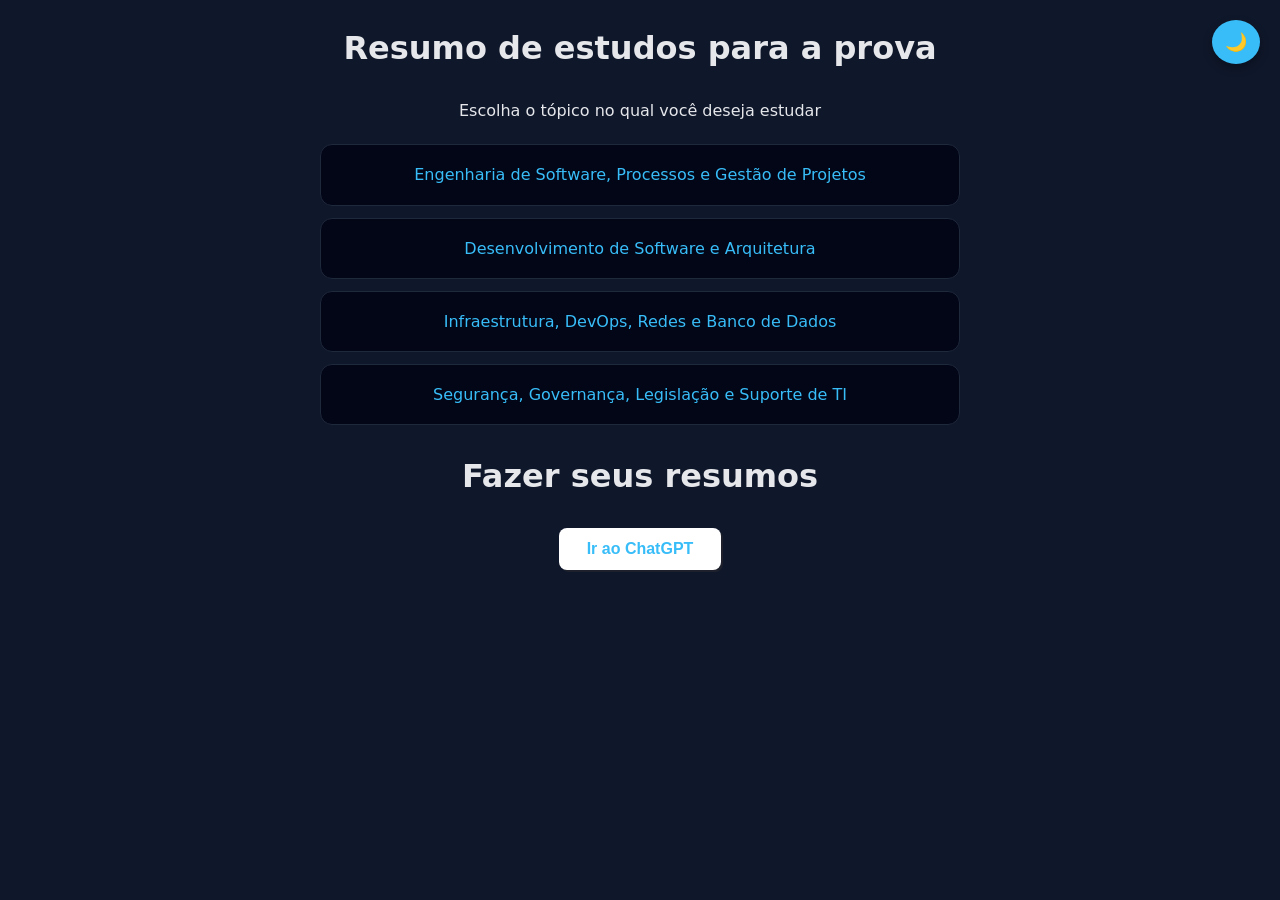
<file: index.html>
<!DOCTYPE html>
<html lang="pt-br">
  <head>
    <meta charset="UTF-8" />
    <meta name="viewport" content="width=device-width, initial-scale=1.0" />
    <title>Tiago Estudos</title>
    <link rel="stylesheet" href="style.css" />
  </head>
  <body>
    <button class="toggle-theme" aria-label="Alternar tema">🌙</button>

    <header>
      <h1>Resumo de estudos para a prova</h1>
      <p id="prg-principal">Escolha o tópico no qual você deseja estudar</p>
      <nav>
        <ul id="list-nav">
          <li>
            <a href="screens/software.html"
              >Engenharia de Software, Processos e Gestão de Projetos</a
            >
          </li>
          <li>
            <a href="screens/desenvolvimento.html"
              >Desenvolvimento de Software e Arquitetura</a
            >
          </li>
          <li>
            <a href="screens/infraestrutura.html"
              >Infraestrutura, DevOps, Redes e Banco de Dados</a
            >
          </li>
          <li>
            <a href="screens/seguranca.html"
              >Segurança, Governança, Legislação e Suporte de TI</a
            >
          </li>
        </ul>
      </nav>
    </header>

    <main>
      <h1>Fazer seus resumos</h1>
      <button id="fazer-resumo">
        <a href="https://chatgpt.com/" target="_blank">Ir ao ChatGPT</a>
      </button>
    </main>

    <script src="script.js"></script>
  </body>
</html>
</file>
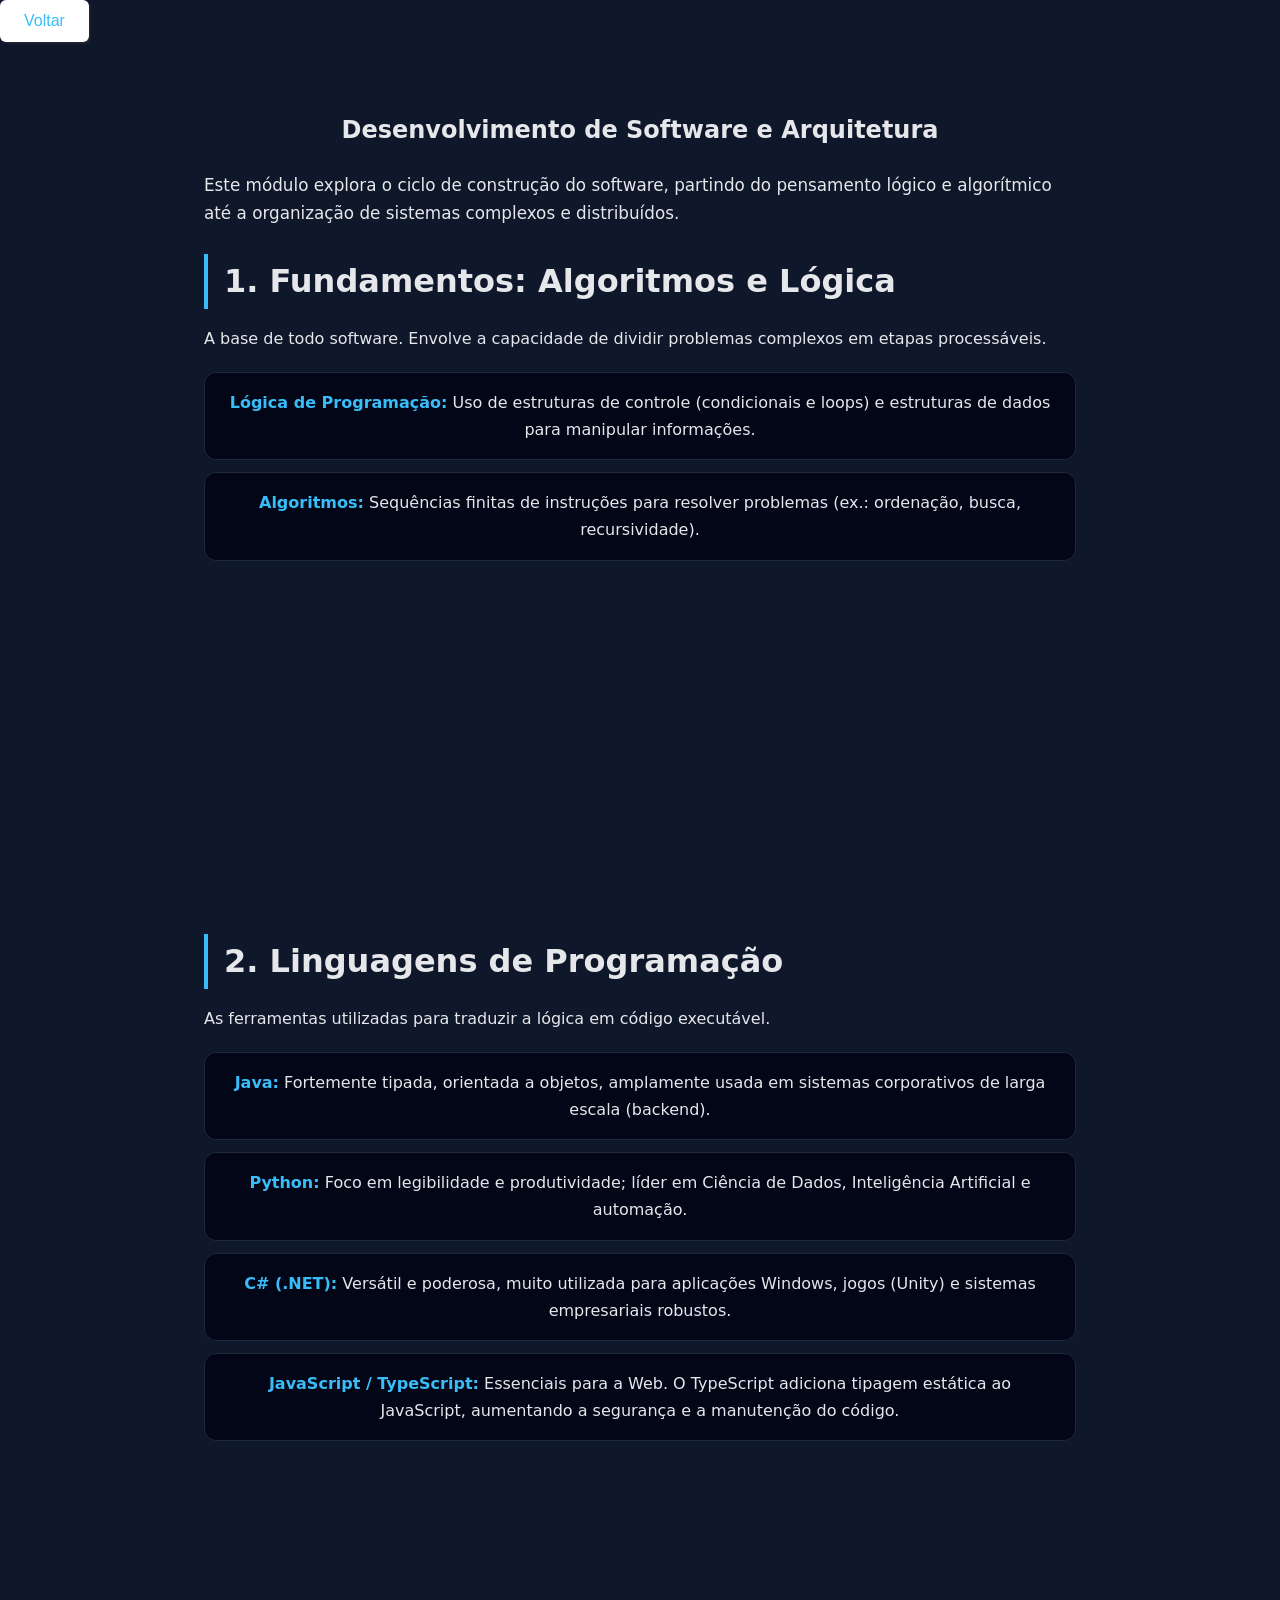
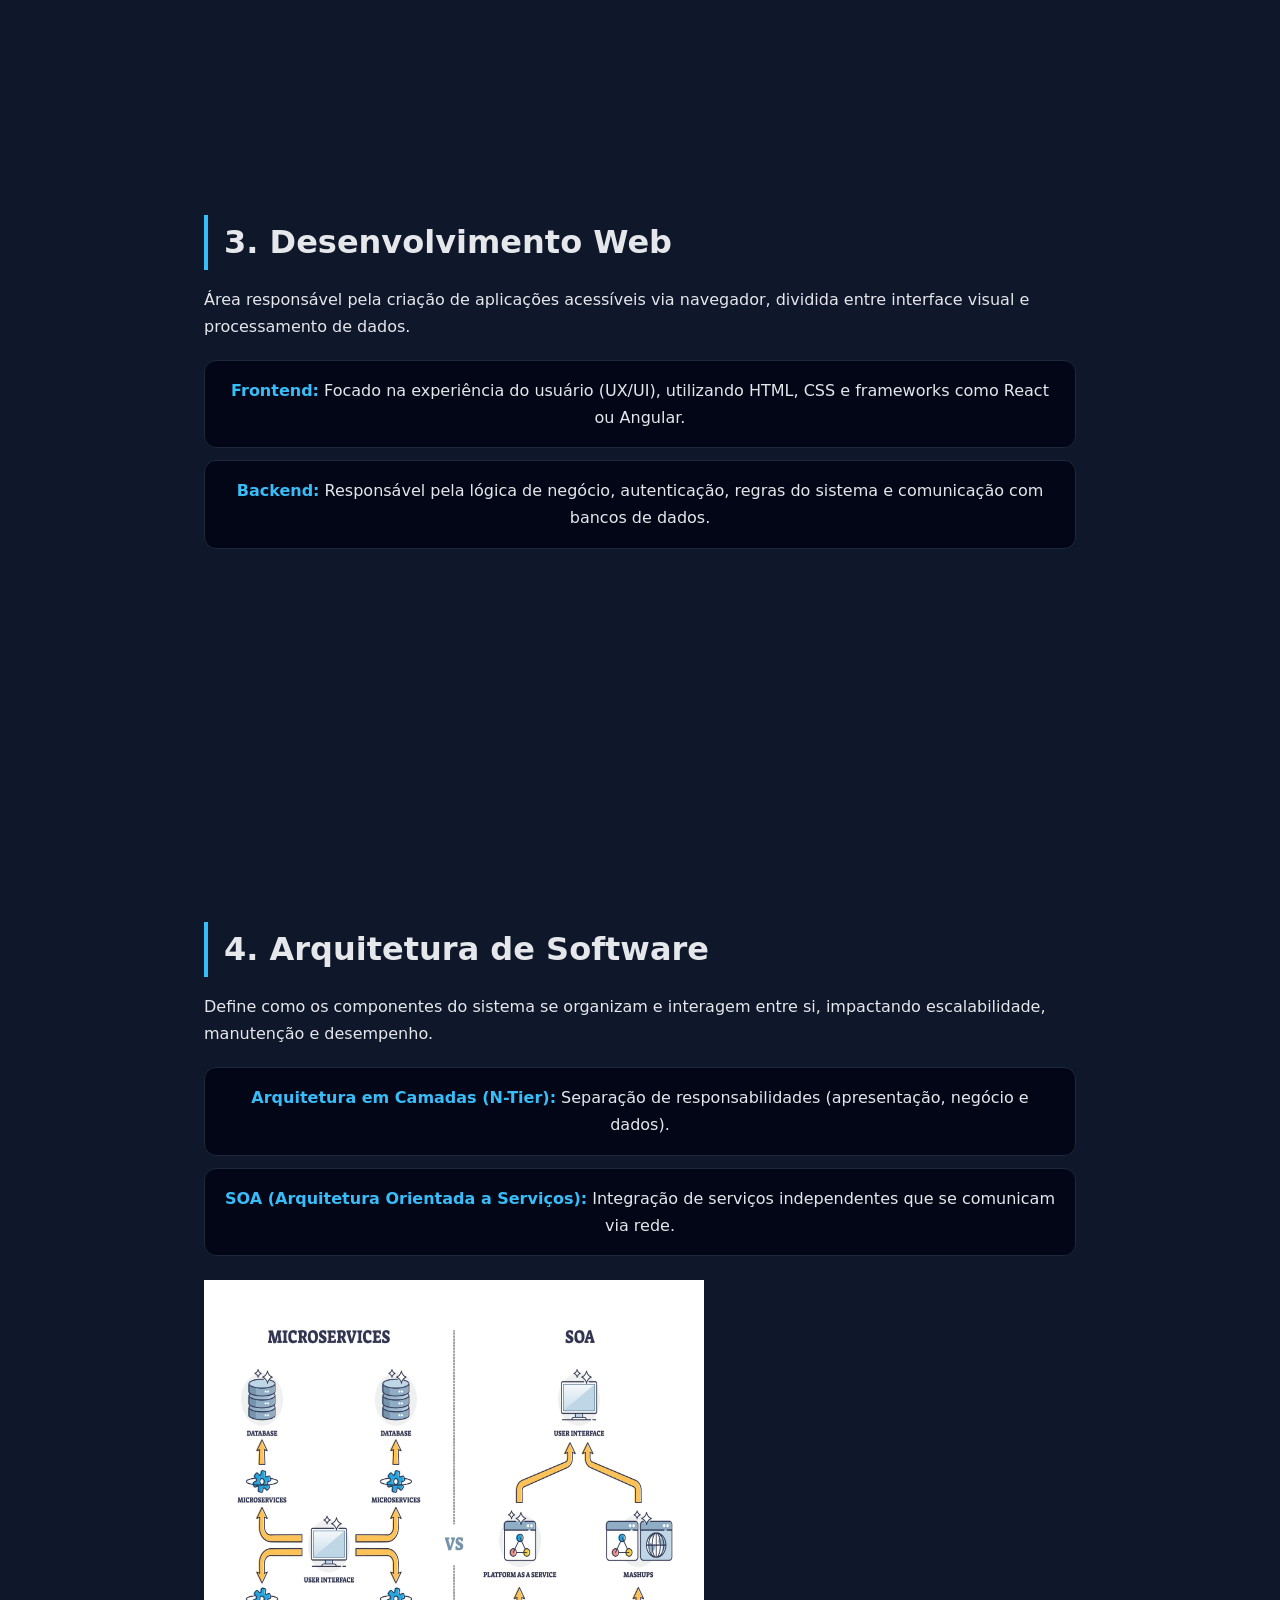
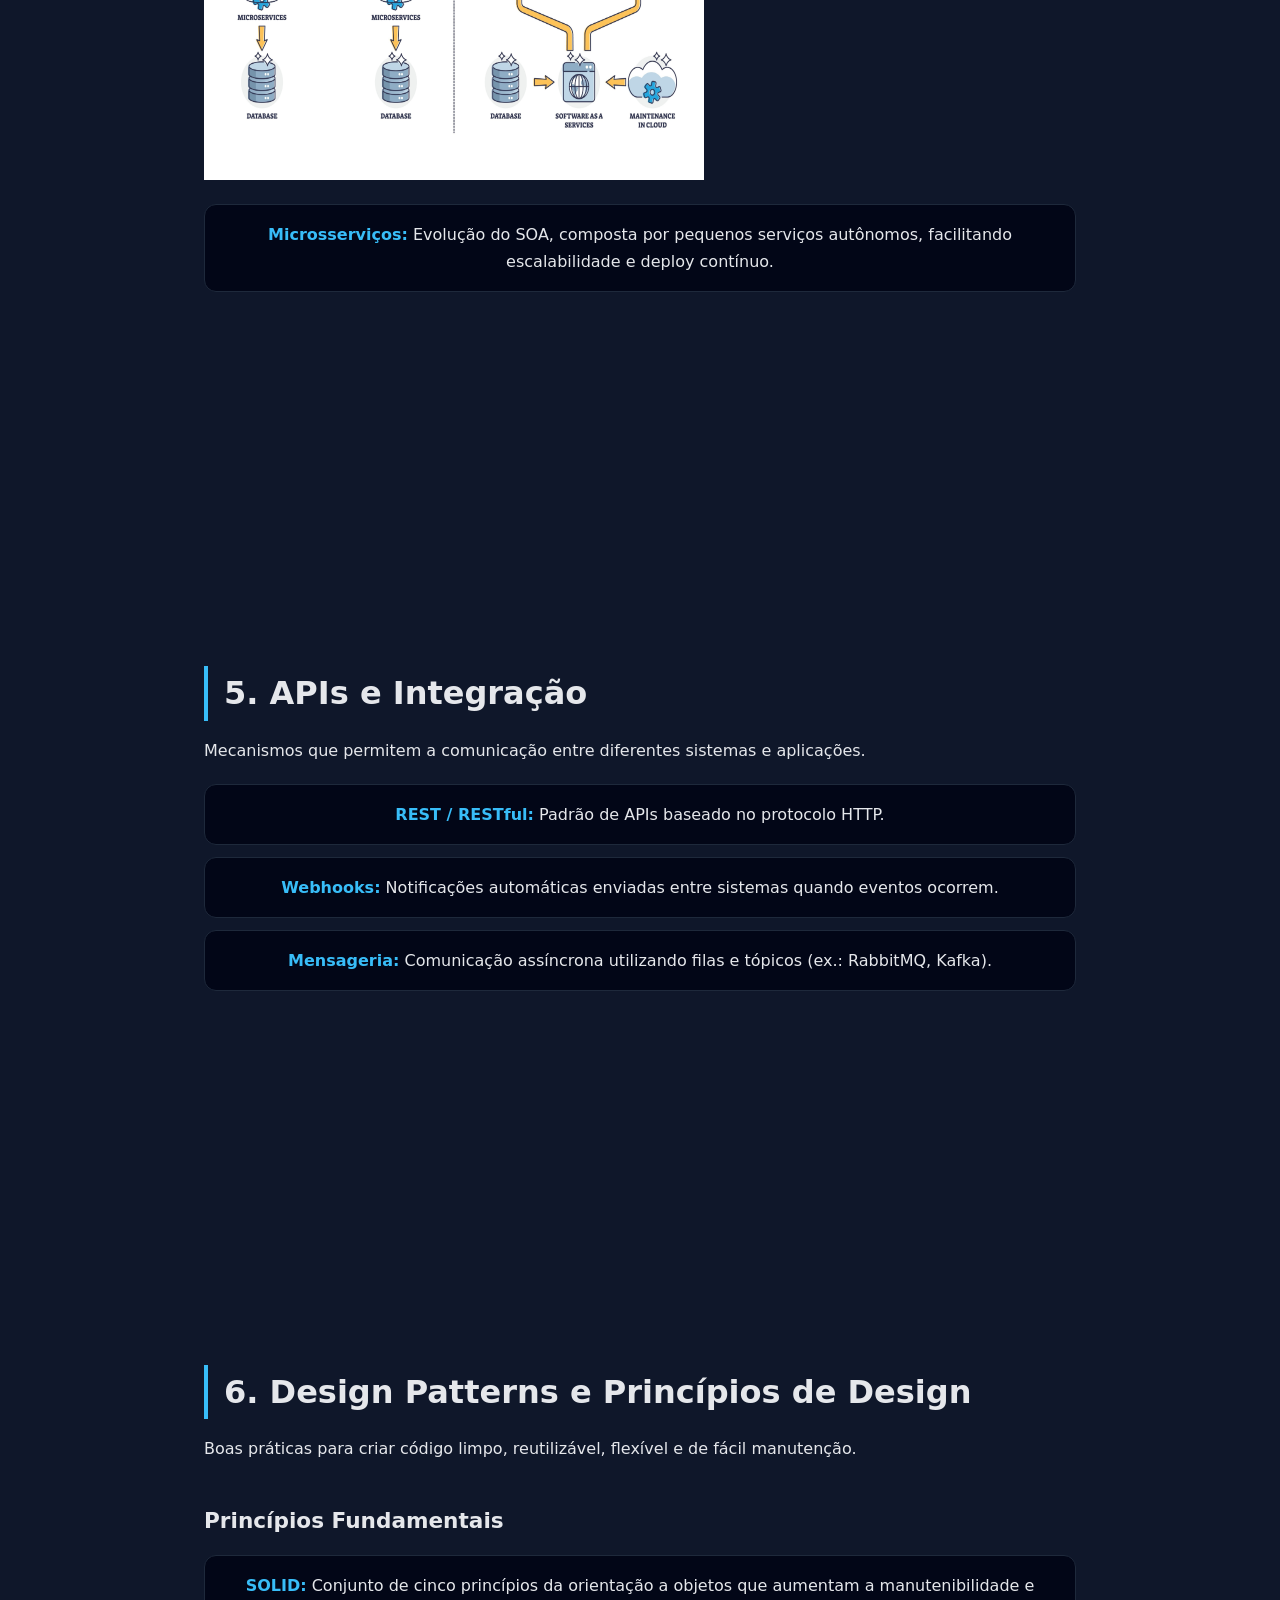
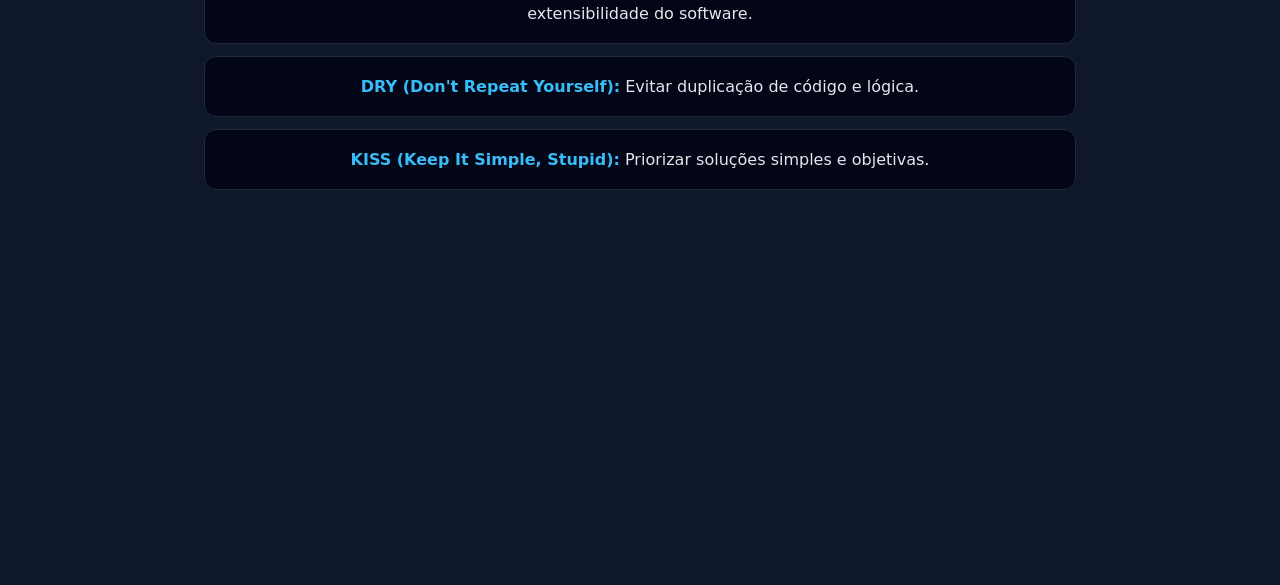
<file: screens/desenvolvimento.html>
<!DOCTYPE html>
<html lang="pt-BR">
  <head>
    <meta charset="UTF-8" />
    <meta name="viewport" content="width=device-width, initial-scale=1.0" />
    <title>Desenvolvimento de Software e Arquitetura</title>
    <link rel="stylesheet" href="../style.css" />
  </head>
  <body>
    <button><a href="../index.html">Voltar</a></button>
    <section>
      <h1>Desenvolvimento de Software e Arquitetura</h1>
      <p>
        Este módulo explora o ciclo de construção do software, partindo do
        pensamento lógico e algorítmico até a organização de sistemas complexos
        e distribuídos.
      </p>

      <!-- Fundamentos -->

      <h2>1. Fundamentos: Algoritmos e Lógica</h2>
      <p>
        A base de todo software. Envolve a capacidade de dividir problemas
        complexos em etapas processáveis.
      </p>
      <ul>
        <li>
          <strong>Lógica de Programação:</strong> Uso de estruturas de controle
          (condicionais e loops) e estruturas de dados para manipular
          informações.
        </li>
        <li>
          <strong>Algoritmos:</strong> Sequências finitas de instruções para
          resolver problemas (ex.: ordenação, busca, recursividade).
        </li>
      </ul>

      <iframe
        width="560"
        height="315"
        src="https://www.youtube.com/embed/JaTf3dhx464?si=rl6058YdVTEkwYIE"
        title="YouTube video player"
        frameborder="0"
        allow="accelerometer; autoplay; clipboard-write; encrypted-media; gyroscope; picture-in-picture; web-share"
        referrerpolicy="strict-origin-when-cross-origin"
        allowfullscreen
      ></iframe>

      <!-- Linguagens de programaçao -->

      <h2>2. Linguagens de Programação</h2>
      <p>
        As ferramentas utilizadas para traduzir a lógica em código executável.
      </p>
      <ul>
        <li>
          <strong>Java:</strong> Fortemente tipada, orientada a objetos,
          amplamente usada em sistemas corporativos de larga escala (backend).
        </li>
        <li>
          <strong>Python:</strong> Foco em legibilidade e produtividade; líder
          em Ciência de Dados, Inteligência Artificial e automação.
        </li>
        <li>
          <strong>C# (.NET):</strong> Versátil e poderosa, muito utilizada para
          aplicações Windows, jogos (Unity) e sistemas empresariais robustos.
        </li>
        <li>
          <strong>JavaScript / TypeScript:</strong> Essenciais para a Web. O
          TypeScript adiciona tipagem estática ao JavaScript, aumentando a
          segurança e a manutenção do código.
        </li>
      </ul>

      <iframe
        width="560"
        height="315"
        src="https://www.youtube.com/embed/YL_MI71CGu8?si=ea_3NS21V251ECob"
        title="YouTube video player"
        frameborder="0"
        allow="accelerometer; autoplay; clipboard-write; encrypted-media; gyroscope; picture-in-picture; web-share"
        referrerpolicy="strict-origin-when-cross-origin"
        allowfullscreen
      ></iframe>

      <!-- Desenvolvimento web -->

      <h2>3. Desenvolvimento Web</h2>
      <p>
        Área responsável pela criação de aplicações acessíveis via navegador,
        dividida entre interface visual e processamento de dados.
      </p>
      <ul>
        <li>
          <strong>Frontend:</strong> Focado na experiência do usuário (UX/UI),
          utilizando HTML, CSS e frameworks como React ou Angular.
        </li>
        <li>
          <strong>Backend:</strong> Responsável pela lógica de negócio,
          autenticação, regras do sistema e comunicação com bancos de dados.
        </li>
      </ul>

      <iframe
        width="560"
        height="315"
        src="https://www.youtube.com/embed/kirjakF8yh4?si=bUcRKTHC6wjh2Qm2"
        title="YouTube video player"
        frameborder="0"
        allow="accelerometer; autoplay; clipboard-write; encrypted-media; gyroscope; picture-in-picture; web-share"
        referrerpolicy="strict-origin-when-cross-origin"
        allowfullscreen
      ></iframe>

      <!-- Arquitetura de software -->
      <h2>4. Arquitetura de Software</h2>
      <p>
        Define como os componentes do sistema se organizam e interagem entre si,
        impactando escalabilidade, manutenção e desempenho.
      </p>
      <ul>
        <li>
          <strong>Arquitetura em Camadas (N-Tier):</strong> Separação de
          responsabilidades (apresentação, negócio e dados).
        </li>
        <li>
          <strong>SOA (Arquitetura Orientada a Serviços):</strong> Integração de
          serviços independentes que se comunicam via rede.
        </li>
      </ul>
      <img src="../assets/imagem-microsservicos.jpg" alt="microsservicos" />
      <ul>
        <li>
          <strong>Microsserviços:</strong> Evolução do SOA, composta por
          pequenos serviços autônomos, facilitando escalabilidade e deploy
          contínuo.
        </li>
      </ul>

      <iframe
        width="560"
        height="315"
        src="https://www.youtube.com/embed/kYx1QC1XZSo?si=hkUJcdH9OjcuYce3"
        title="YouTube video player"
        frameborder="0"
        allow="accelerometer; autoplay; clipboard-write; encrypted-media; gyroscope; picture-in-picture; web-share"
        referrerpolicy="strict-origin-when-cross-origin"
        allowfullscreen
      ></iframe>

      <!-- APIs -->

      <h2>5. APIs e Integração</h2>
      <p>
        Mecanismos que permitem a comunicação entre diferentes sistemas e
        aplicações.
      </p>
      <ul>
        <li>
          <strong>REST / RESTful:</strong> Padrão de APIs baseado no protocolo
          HTTP.
        </li>
        <li>
          <strong>Webhooks:</strong> Notificações automáticas enviadas entre
          sistemas quando eventos ocorrem.
        </li>
        <li>
          <strong>Mensageria:</strong> Comunicação assíncrona utilizando filas e
          tópicos (ex.: RabbitMQ, Kafka).
        </li>
      </ul>

      <iframe
        width="560"
        height="315"
        src="https://www.youtube.com/embed/3LHSyha0xN0?si=KuyLFpwrxhtRhBpG"
        title="YouTube video player"
        frameborder="0"
        allow="accelerometer; autoplay; clipboard-write; encrypted-media; gyroscope; picture-in-picture; web-share"
        referrerpolicy="strict-origin-when-cross-origin"
        allowfullscreen
      ></iframe>

      <!-- Design patterns -->

      <h2>6. Design Patterns e Princípios de Design</h2>
      <p>
        Boas práticas para criar código limpo, reutilizável, flexível e de fácil
        manutenção.
      </p>
      <h3>Princípios Fundamentais</h3>
      <ul>
        <li>
          <strong>SOLID:</strong> Conjunto de cinco princípios da orientação a
          objetos que aumentam a manutenibilidade e extensibilidade do software.
        </li>
        <li>
          <strong>DRY (Don't Repeat Yourself):</strong> Evitar duplicação de
          código e lógica.
        </li>
        <li>
          <strong>KISS (Keep It Simple, Stupid):</strong> Priorizar soluções
          simples e objetivas.
        </li>
      </ul>

      <iframe
        width="560"
        height="315"
        src="https://www.youtube.com/embed/J-lHpiu-Twk?si=0R0_NUABneaqTvhk"
        title="YouTube video player"
        frameborder="0"
        allow="accelerometer; autoplay; clipboard-write; encrypted-media; gyroscope; picture-in-picture; web-share"
        referrerpolicy="strict-origin-when-cross-origin"
        allowfullscreen
      ></iframe>
    </section>
  </body>
</html>
</file>
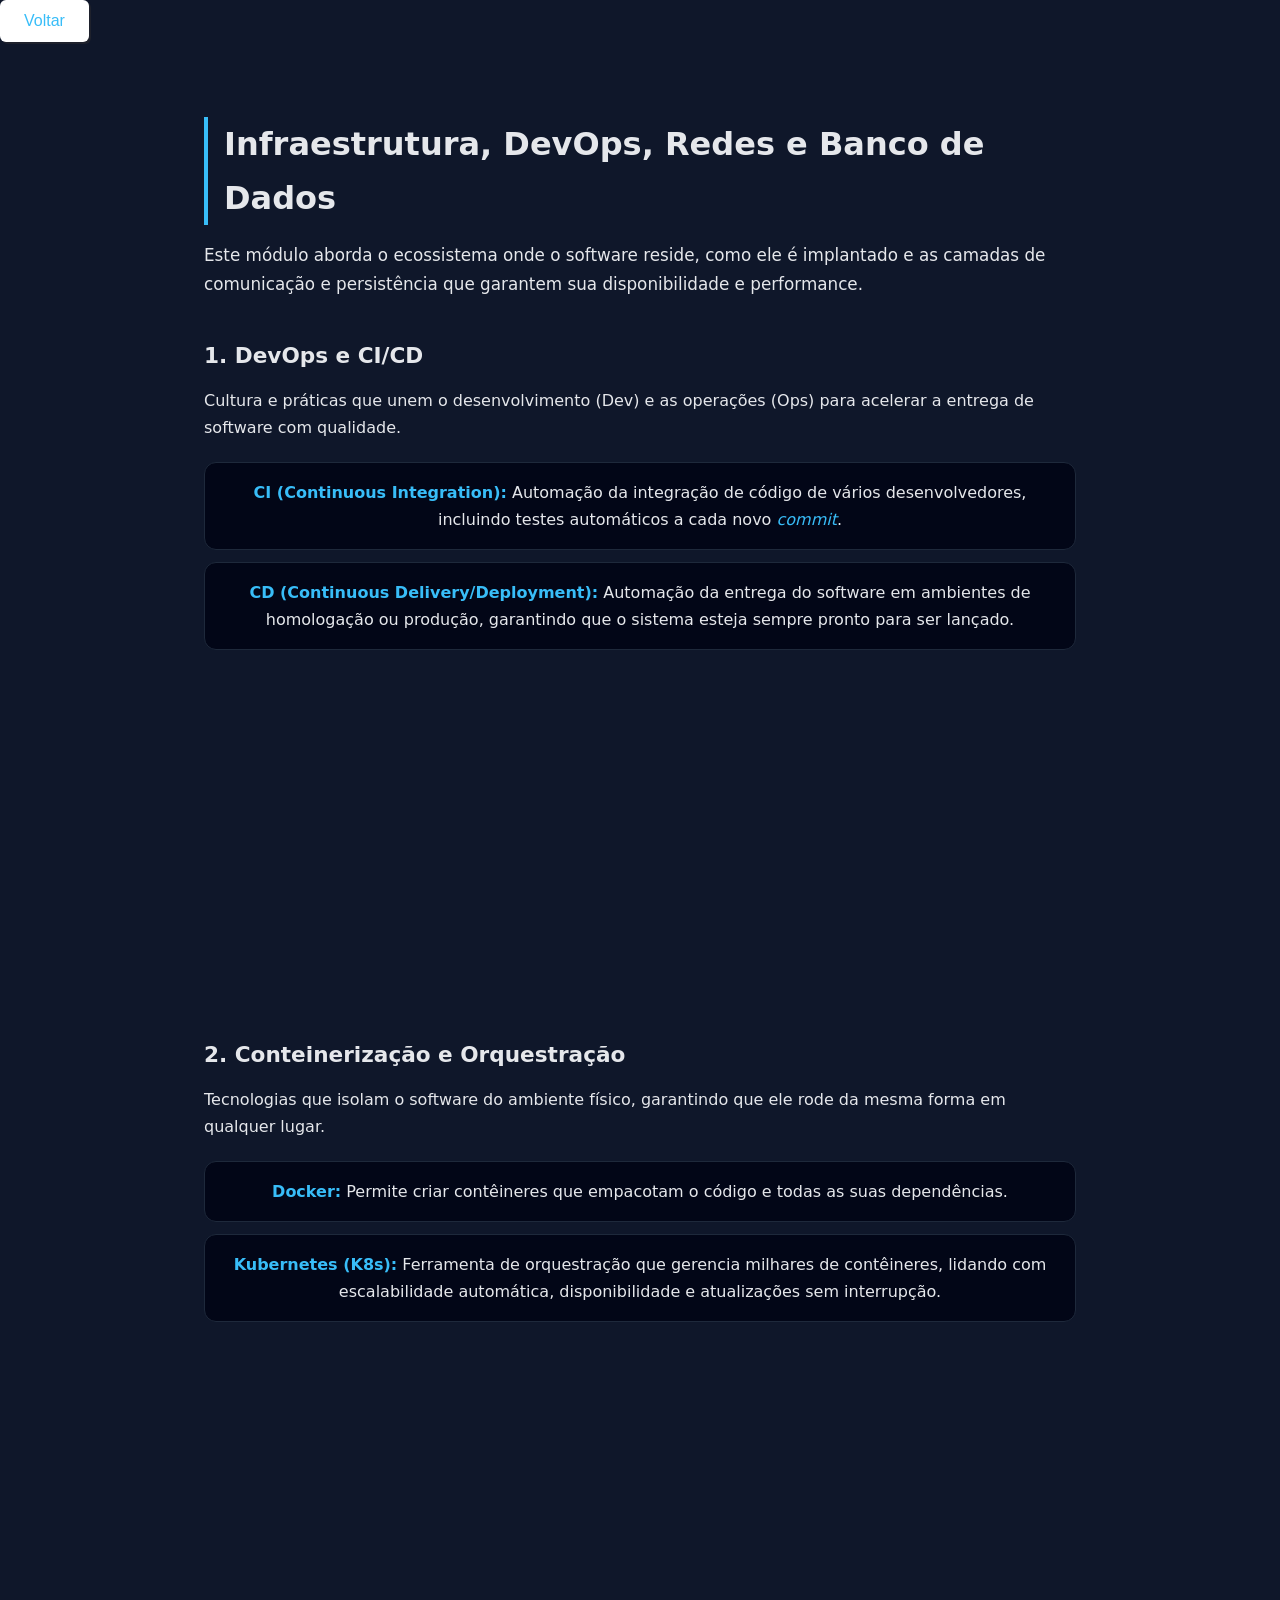
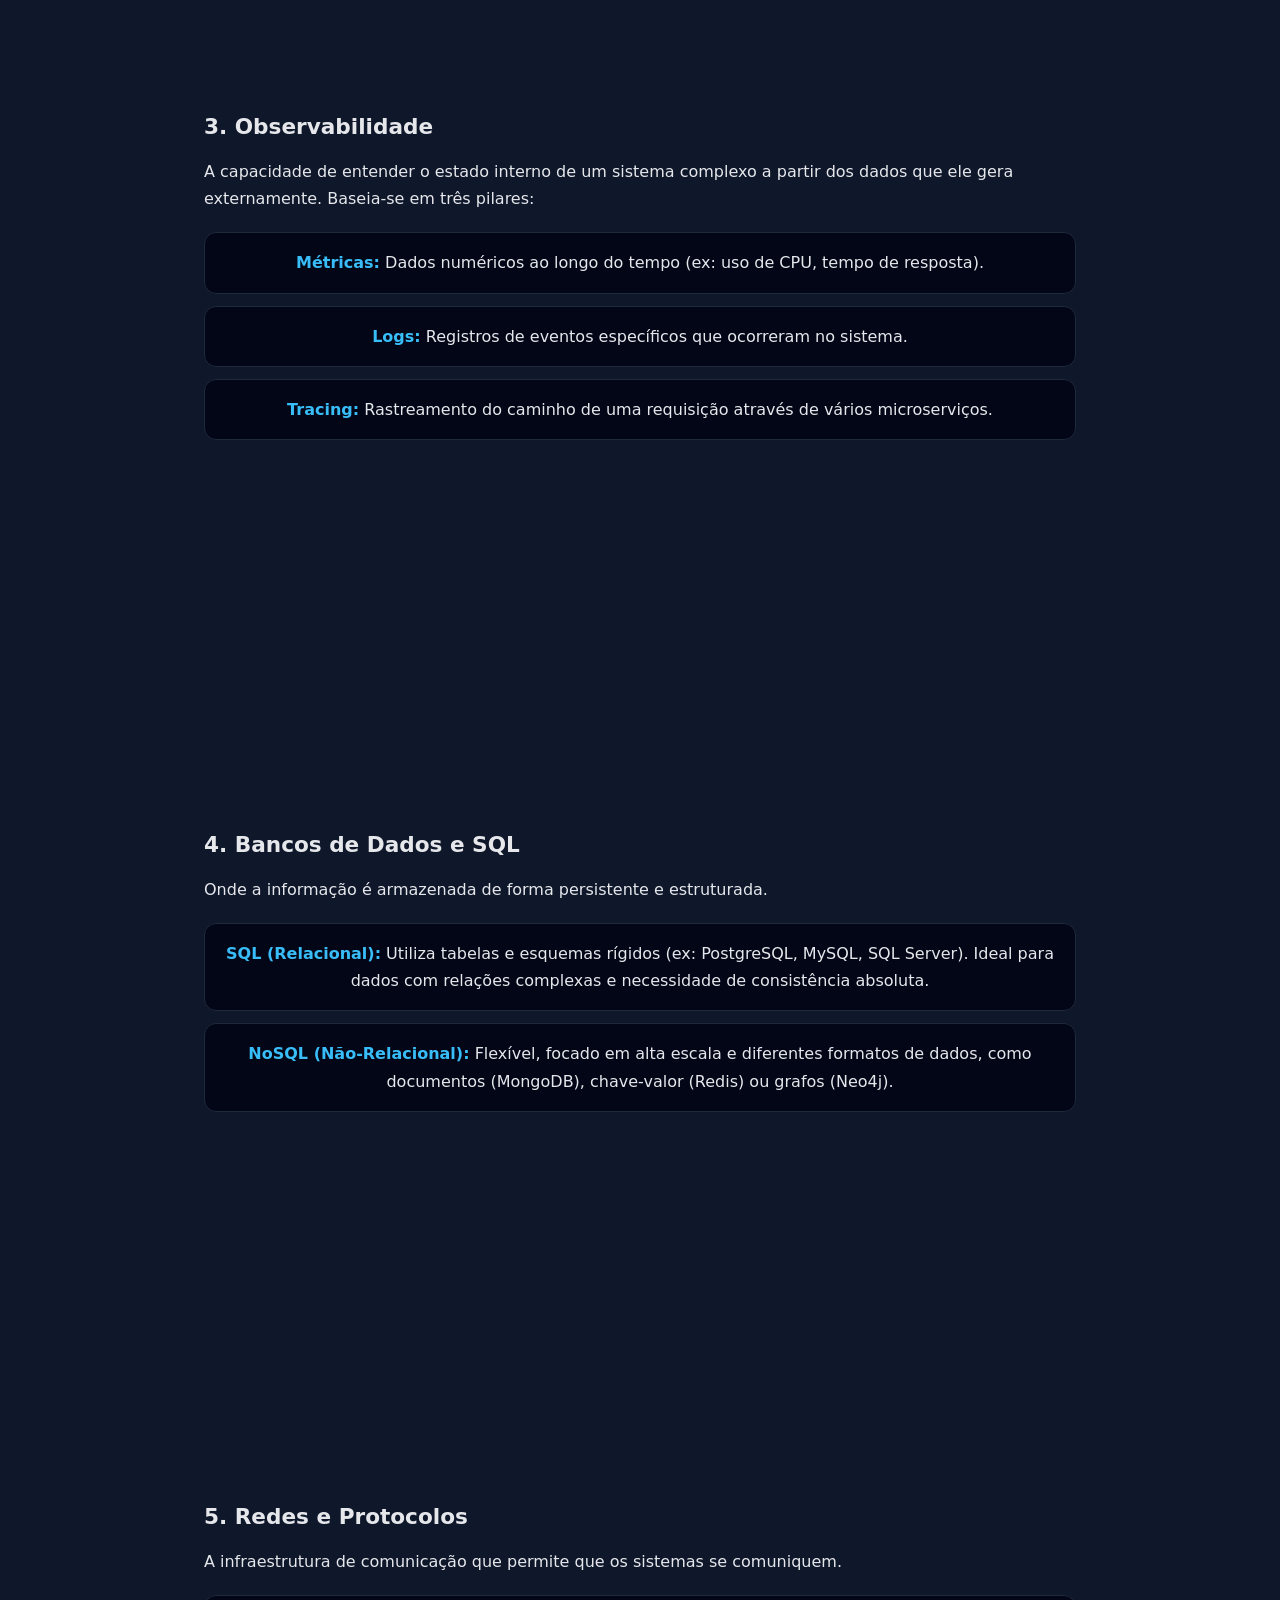
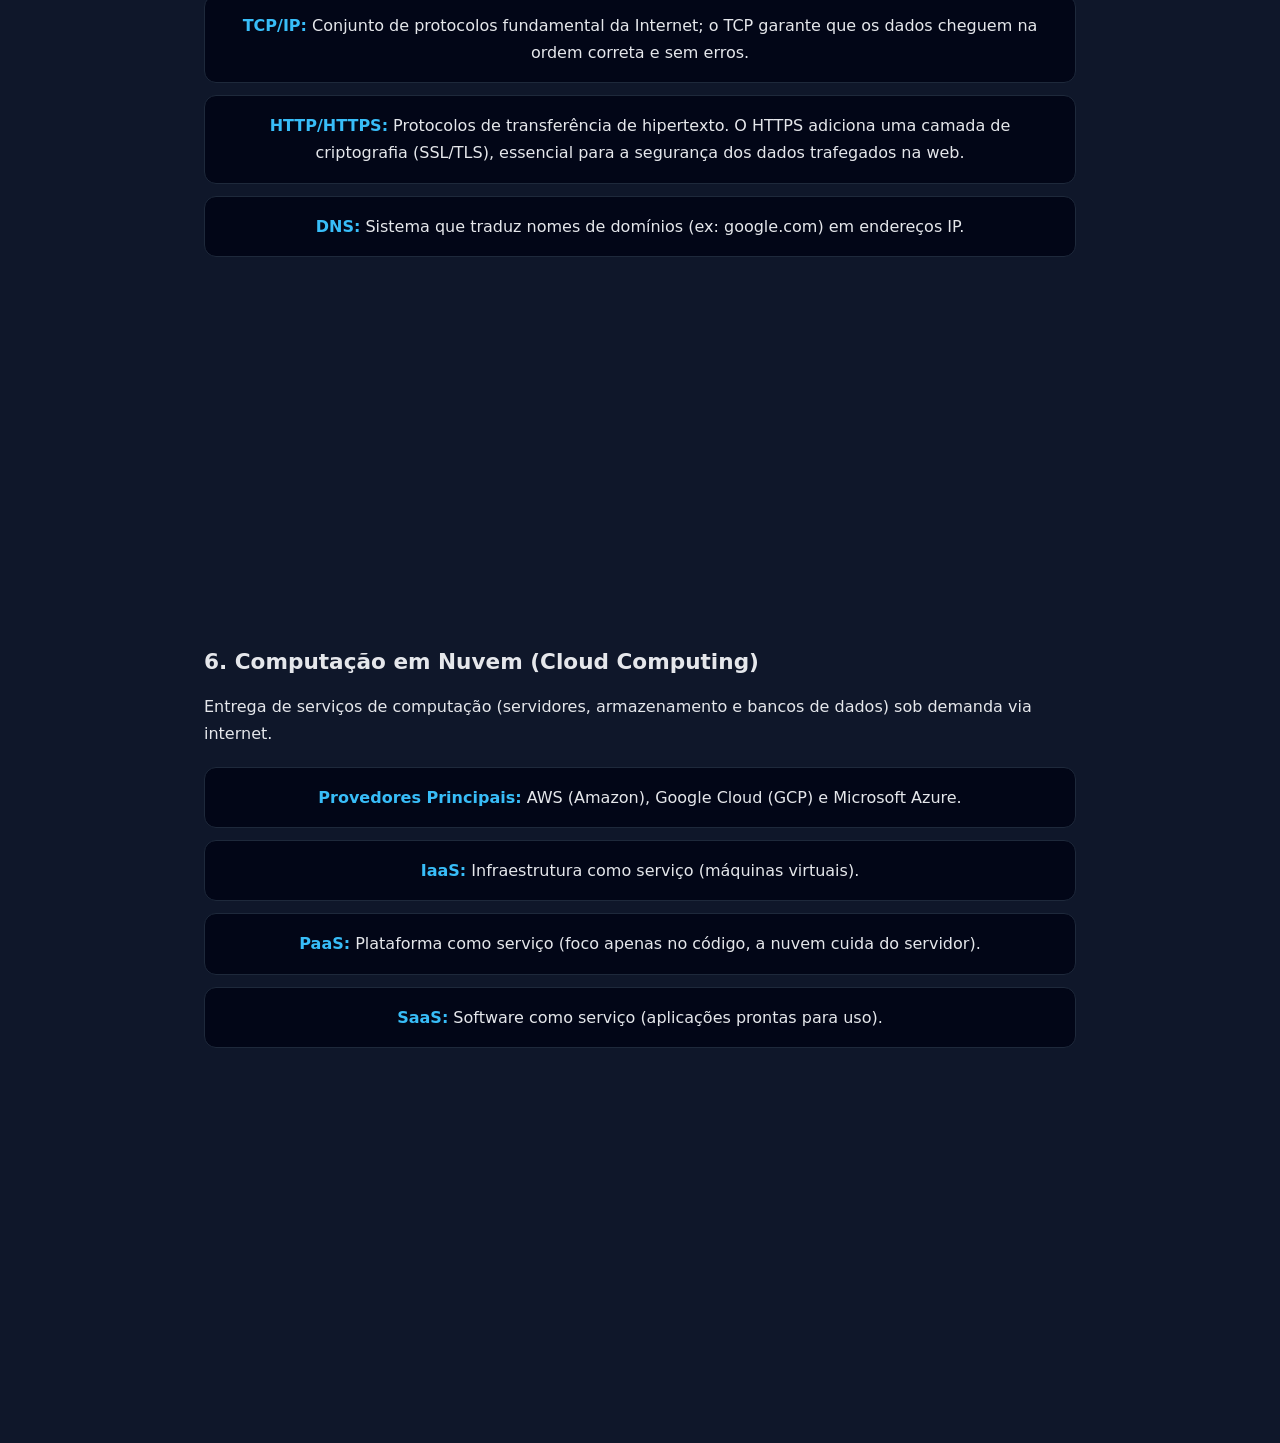
<file: screens/infraestrutura.html>
<!DOCTYPE html>
<html lang="en">
  <head>
    <meta charset="UTF-8" />
    <meta name="viewport" content="width=device-width, initial-scale=1.0" />
    <title>Infraestrutura</title>
    <link rel="stylesheet" href="../style.css" />
  </head>
  <body>
    <button><a href="../index.html">Voltar</a></button>
    <section>
      <h2>Infraestrutura, DevOps, Redes e Banco de Dados</h2>
      <p>
        Este módulo aborda o ecossistema onde o software reside, como ele é
        implantado e as camadas de comunicação e persistência que garantem sua
        disponibilidade e performance.
      </p>

      <!-- DevOPS ci/cd -->

      <h3>1. DevOps e CI/CD</h3>
      <p>
        Cultura e práticas que unem o desenvolvimento (Dev) e as operações (Ops)
        para acelerar a entrega de software com qualidade.
      </p>
      <ul>
        <li>
          <strong>CI (Continuous Integration):</strong> Automação da integração
          de código de vários desenvolvedores, incluindo testes automáticos a
          cada novo <em>commit</em>.
        </li>
        <li>
          <strong>CD (Continuous Delivery/Deployment):</strong> Automação da
          entrega do software em ambientes de homologação ou produção,
          garantindo que o sistema esteja sempre pronto para ser lançado.
        </li>
      </ul>

      <iframe
        width="560"
        height="315"
        src="https://www.youtube.com/embed/AZtTd3pFVTY?si=zB2jsB3NnI-cxgjJ"
        title="YouTube video player"
        frameborder="0"
        allow="accelerometer; autoplay; clipboard-write; encrypted-media; gyroscope; picture-in-picture; web-share"
        referrerpolicy="strict-origin-when-cross-origin"
        allowfullscreen
      ></iframe>

      <!-- Conteinerizaçao -->

      <h3>2. Conteinerização e Orquestração</h3>
      <p>
        Tecnologias que isolam o software do ambiente físico, garantindo que ele
        rode da mesma forma em qualquer lugar.
      </p>
      <ul>
        <li>
          <strong>Docker:</strong> Permite criar contêineres que empacotam o
          código e todas as suas dependências.
        </li>
        <li>
          <strong>Kubernetes (K8s):</strong> Ferramenta de orquestração que
          gerencia milhares de contêineres, lidando com escalabilidade
          automática, disponibilidade e atualizações sem interrupção.
        </li>
      </ul>

      <iframe
        width="560"
        height="315"
        src="https://www.youtube.com/embed/-pUZBovqRcU?si=r9s3er6EJPHUMvCQ"
        title="YouTube video player"
        frameborder="0"
        allow="accelerometer; autoplay; clipboard-write; encrypted-media; gyroscope; picture-in-picture; web-share"
        referrerpolicy="strict-origin-when-cross-origin"
        allowfullscreen
      ></iframe>

      <!-- Observabilidade -->

      <h3>3. Observabilidade</h3>
      <p>
        A capacidade de entender o estado interno de um sistema complexo a
        partir dos dados que ele gera externamente. Baseia-se em três pilares:
      </p>
      <ul>
        <li>
          <strong>Métricas:</strong> Dados numéricos ao longo do tempo (ex: uso
          de CPU, tempo de resposta).
        </li>
        <li>
          <strong>Logs:</strong> Registros de eventos específicos que ocorreram
          no sistema.
        </li>
        <li>
          <strong>Tracing:</strong> Rastreamento do caminho de uma requisição
          através de vários microserviços.
        </li>
      </ul>

      <iframe
        width="560"
        height="315"
        src="https://www.youtube.com/embed/UmxC_rTd7tE?si=_tlezPudVzeAFqKE"
        title="YouTube video player"
        frameborder="0"
        allow="accelerometer; autoplay; clipboard-write; encrypted-media; gyroscope; picture-in-picture; web-share"
        referrerpolicy="strict-origin-when-cross-origin"
        allowfullscreen
      ></iframe>

      <!-- Banco de dados -->

      <h3>4. Bancos de Dados e SQL</h3>
      <p>Onde a informação é armazenada de forma persistente e estruturada.</p>
      <ul>
        <li>
          <strong>SQL (Relacional):</strong> Utiliza tabelas e esquemas rígidos
          (ex: PostgreSQL, MySQL, SQL Server). Ideal para dados com relações
          complexas e necessidade de consistência absoluta.
        </li>
        <li>
          <strong>NoSQL (Não-Relacional):</strong> Flexível, focado em alta
          escala e diferentes formatos de dados, como documentos (MongoDB),
          chave-valor (Redis) ou grafos (Neo4j).
        </li>
      </ul>

      <iframe
        width="560"
        height="315"
        src="https://www.youtube.com/embed/N6KsCN8kfOk?si=tVNLTmpthMKVjLoY"
        title="YouTube video player"
        frameborder="0"
        allow="accelerometer; autoplay; clipboard-write; encrypted-media; gyroscope; picture-in-picture; web-share"
        referrerpolicy="strict-origin-when-cross-origin"
        allowfullscreen
      ></iframe>

      <!-- Redes e protocolos -->

      <h3>5. Redes e Protocolos</h3>
      <p>
        A infraestrutura de comunicação que permite que os sistemas se
        comuniquem.
      </p>
      <ul>
        <li>
          <strong>TCP/IP:</strong> Conjunto de protocolos fundamental da
          Internet; o TCP garante que os dados cheguem na ordem correta e sem
          erros.
        </li>
        <li>
          <strong>HTTP/HTTPS:</strong> Protocolos de transferência de
          hipertexto. O HTTPS adiciona uma camada de criptografia (SSL/TLS),
          essencial para a segurança dos dados trafegados na web.
        </li>
        <li>
          <strong>DNS:</strong> Sistema que traduz nomes de domínios (ex:
          google.com) em endereços IP.
        </li>
      </ul>

      <iframe
        width="560"
        height="315"
        src="https://www.youtube.com/embed/q0S75nKpmcw?si=txkZfWX9gaNcb2ZG"
        title="YouTube video player"
        frameborder="0"
        allow="accelerometer; autoplay; clipboard-write; encrypted-media; gyroscope; picture-in-picture; web-share"
        referrerpolicy="strict-origin-when-cross-origin"
        allowfullscreen
      ></iframe>

      <!-- Computação em nuvem -->

      <h3>6. Computação em Nuvem (Cloud Computing)</h3>
      <p>
        Entrega de serviços de computação (servidores, armazenamento e bancos de
        dados) sob demanda via internet.
      </p>
      <ul>
        <li>
          <strong>Provedores Principais:</strong> AWS (Amazon), Google Cloud
          (GCP) e Microsoft Azure.
        </li>
        <li>
          <strong>IaaS:</strong> Infraestrutura como serviço (máquinas
          virtuais).
        </li>
        <li>
          <strong>PaaS:</strong> Plataforma como serviço (foco apenas no código,
          a nuvem cuida do servidor).
        </li>
        <li>
          <strong>SaaS:</strong> Software como serviço (aplicações prontas para
          uso).
        </li>
      </ul>

      <iframe
        width="560"
        height="315"
        src="https://www.youtube.com/embed/97l0Ahu2efE?si=pe2NmTl5r68Uh6Zi"
        title="YouTube video player"
        frameborder="0"
        allow="accelerometer; autoplay; clipboard-write; encrypted-media; gyroscope; picture-in-picture; web-share"
        referrerpolicy="strict-origin-when-cross-origin"
        allowfullscreen
      ></iframe>
    </section>
  </body>
</html>
</file>
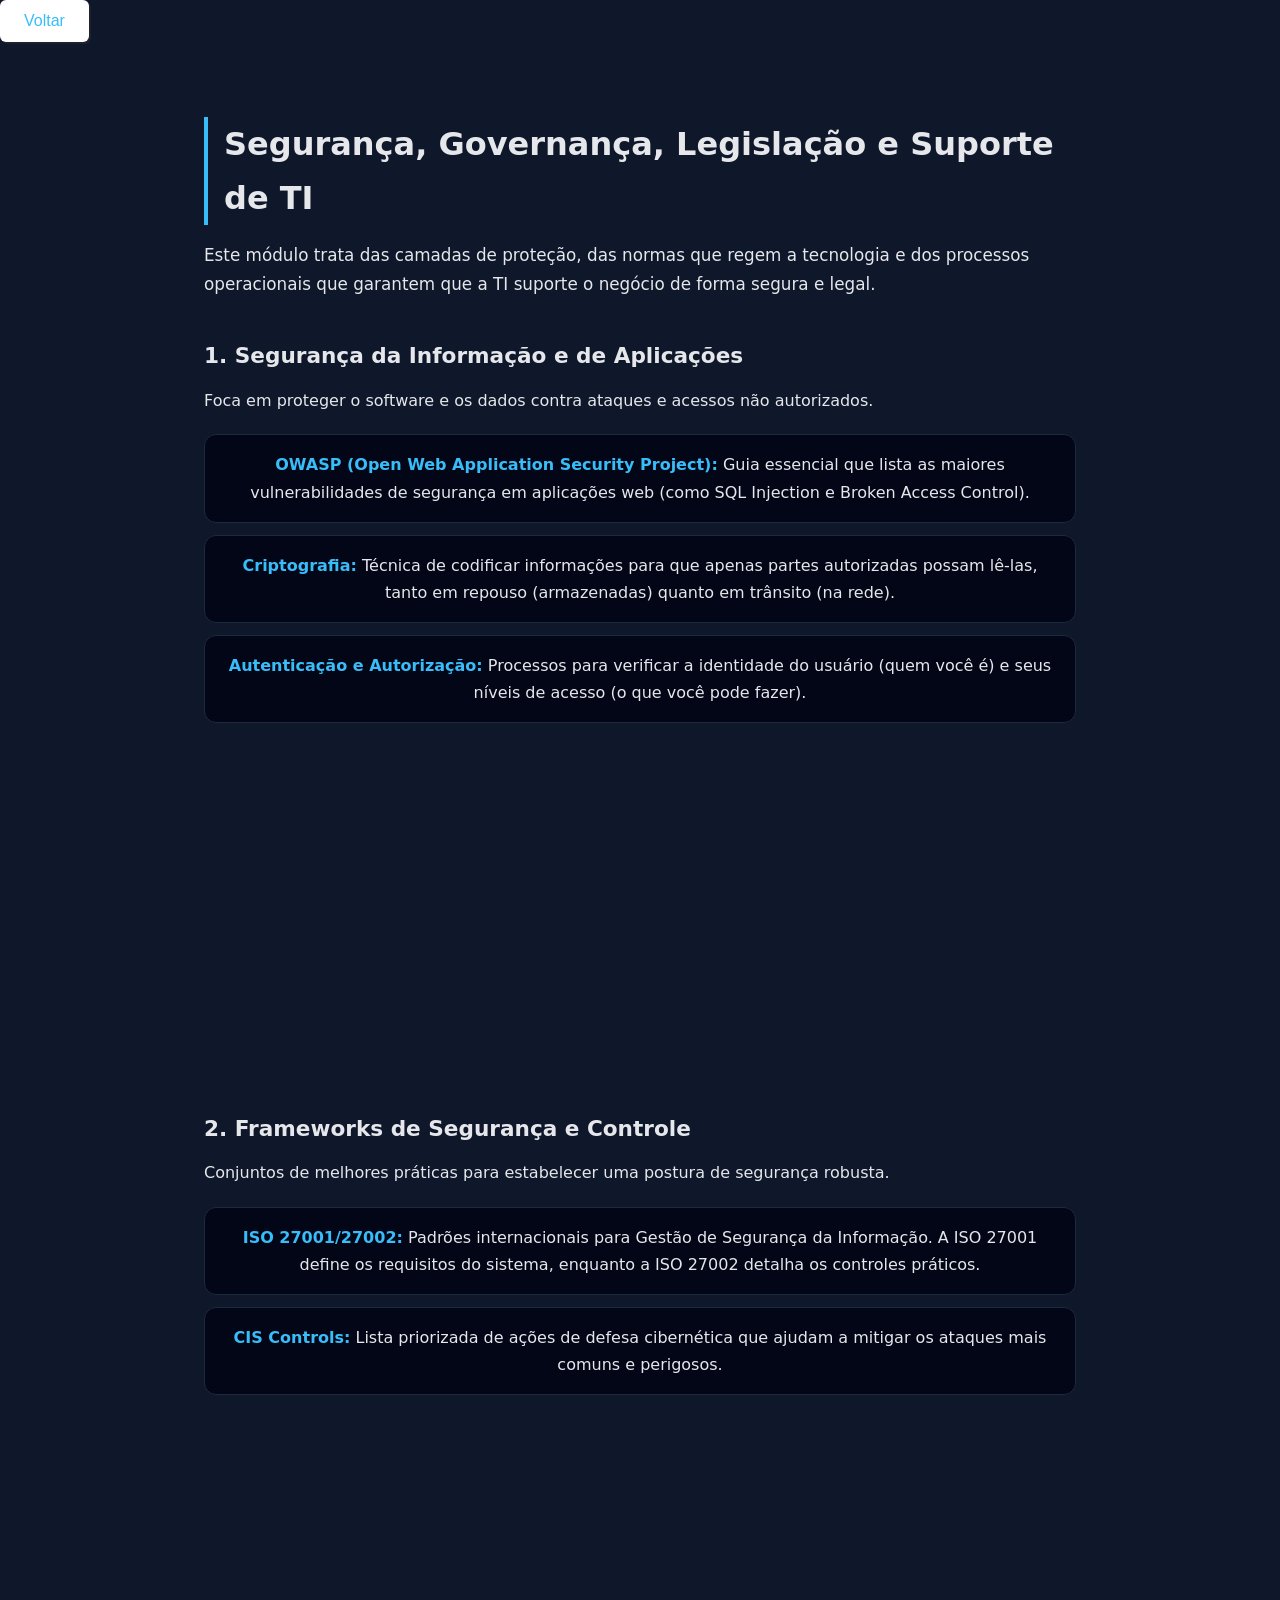
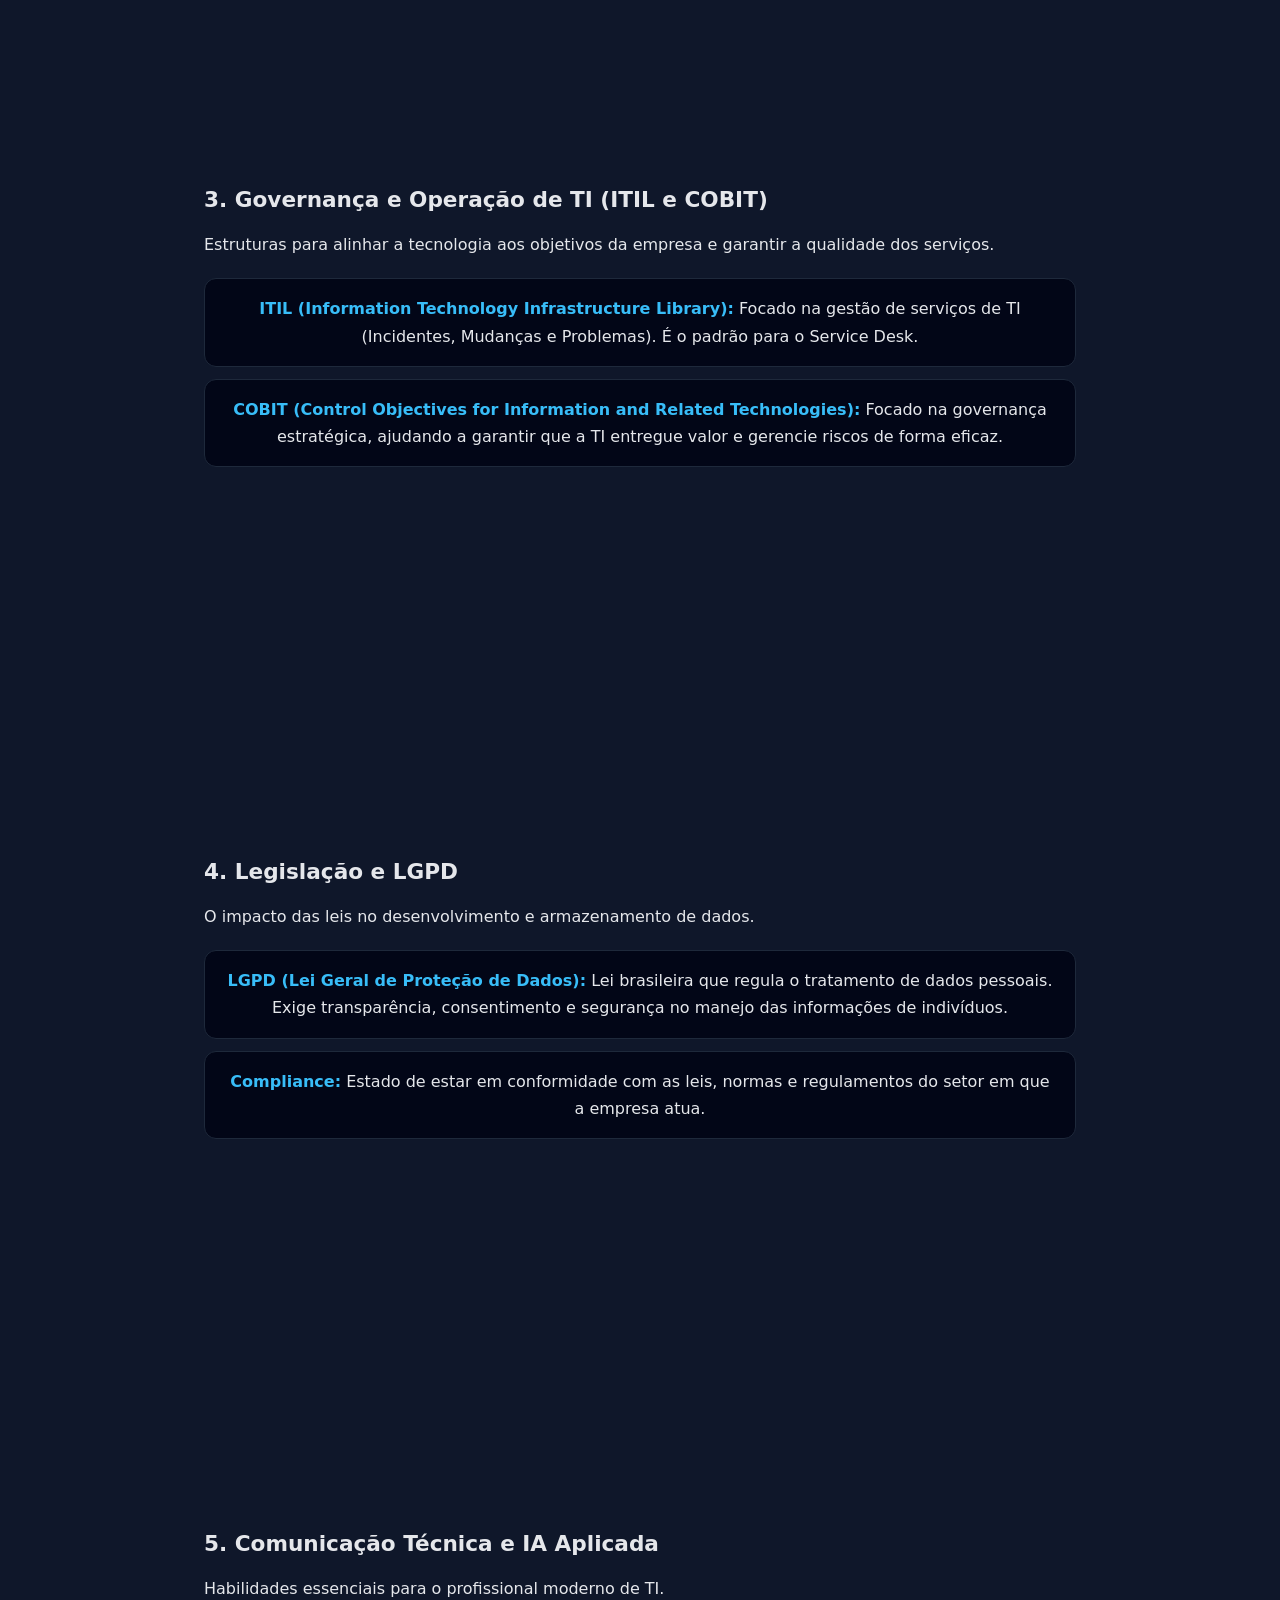
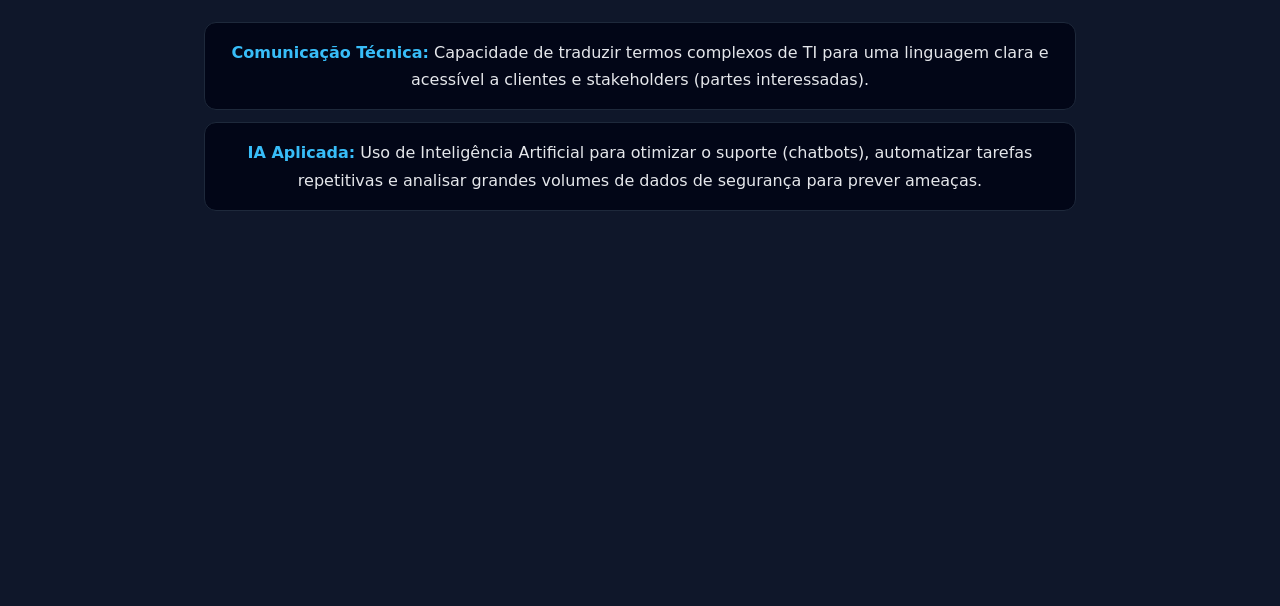
<file: screens/seguranca.html>
<!DOCTYPE html>
<html lang="pt-br" >
  <head>
    <meta charset="UTF-8" />
    <meta name="viewport" content="width=device-width, initial-scale=1.0" />
    <title>Segurança</title>
    <link rel="stylesheet" href="../style.css" />
  </head>
  <body>
    <button><a href="../index.html">Voltar</a></button>
    <section>
      <h2>Segurança, Governança, Legislação e Suporte de TI</h2>
      <p>
        Este módulo trata das camadas de proteção, das normas que regem a
        tecnologia e dos processos operacionais que garantem que a TI suporte o
        negócio de forma segura e legal.
      </p>

      <!-- Segurança da Informação e de Aplicações -->

      <h3>1. Segurança da Informação e de Aplicações</h3>
      <p>
        Foca em proteger o software e os dados contra ataques e acessos não
        autorizados.
      </p>
      <ul>
        <li>
          <strong>OWASP (Open Web Application Security Project):</strong> Guia
          essencial que lista as maiores vulnerabilidades de segurança em
          aplicações web (como SQL Injection e Broken Access Control).
        </li>
        <li>
          <strong>Criptografia:</strong> Técnica de codificar informações para
          que apenas partes autorizadas possam lê-las, tanto em repouso
          (armazenadas) quanto em trânsito (na rede).
        </li>
        <li>
          <strong>Autenticação e Autorização:</strong> Processos para verificar
          a identidade do usuário (quem você é) e seus níveis de acesso (o que
          você pode fazer).
        </li>
      </ul>

      <iframe
        width="560"
        height="315"
        src="https://www.youtube.com/embed/H2-fEbypIy8?si=PjgqCyHrhOoEctNI"
        title="YouTube video player"
        frameborder="0"
        allow="accelerometer; autoplay; clipboard-write; encrypted-media; gyroscope; picture-in-picture; web-share"
        referrerpolicy="strict-origin-when-cross-origin"
        allowfullscreen
      ></iframe>

      <!-- Frameworks de Segurança e Controle -->

      <h3>2. Frameworks de Segurança e Controle</h3>
      <p>
        Conjuntos de melhores práticas para estabelecer uma postura de segurança
        robusta.
      </p>
      <ul>
        <li>
          <strong>ISO 27001/27002:</strong> Padrões internacionais para Gestão
          de Segurança da Informação. A ISO 27001 define os requisitos do
          sistema, enquanto a ISO 27002 detalha os controles práticos.
        </li>
        <li>
          <strong>CIS Controls:</strong> Lista priorizada de ações de defesa
          cibernética que ajudam a mitigar os ataques mais comuns e perigosos.
        </li>
      </ul>

      <iframe
        width="560"
        height="315"
        src="https://www.youtube.com/embed/QiMBPdchl1w?si=lMTDvfc7Tf9tQ1c5"
        title="YouTube video player"
        frameborder="0"
        allow="accelerometer; autoplay; clipboard-write; encrypted-media; gyroscope; picture-in-picture; web-share"
        referrerpolicy="strict-origin-when-cross-origin"
        allowfullscreen
      ></iframe>

      <!-- Governança e Operação de TI -->

      <h3>3. Governança e Operação de TI (ITIL e COBIT)</h3>
      <p>
        Estruturas para alinhar a tecnologia aos objetivos da empresa e garantir
        a qualidade dos serviços.
      </p>
      <ul>
        <li>
          <strong>ITIL (Information Technology Infrastructure Library):</strong>
          Focado na gestão de serviços de TI (Incidentes, Mudanças e Problemas).
          É o padrão para o Service Desk.
        </li>
        <li>
          <strong
            >COBIT (Control Objectives for Information and Related
            Technologies):</strong
          >
          Focado na governança estratégica, ajudando a garantir que a TI
          entregue valor e gerencie riscos de forma eficaz.
        </li>
      </ul>

      <iframe
        width="560"
        height="315"
        src="https://www.youtube.com/embed/P4nNJk76xFo?si=KYg6KJbjmJ0BK80T"
        title="YouTube video player"
        frameborder="0"
        allow="accelerometer; autoplay; clipboard-write; encrypted-media; gyroscope; picture-in-picture; web-share"
        referrerpolicy="strict-origin-when-cross-origin"
        allowfullscreen
      ></iframe>

      <!-- Legislação e LGPD -->

      <h3>4. Legislação e LGPD</h3>
      <p>O impacto das leis no desenvolvimento e armazenamento de dados.</p>
      <ul>
        <li>
          <strong>LGPD (Lei Geral de Proteção de Dados):</strong> Lei brasileira
          que regula o tratamento de dados pessoais. Exige transparência,
          consentimento e segurança no manejo das informações de indivíduos.
        </li>
        <li>
          <strong>Compliance:</strong> Estado de estar em conformidade com as
          leis, normas e regulamentos do setor em que a empresa atua.
        </li>
      </ul>

      <iframe
        width="560"
        height="315"
        src="https://www.youtube.com/embed/So9Lhgbq2sk?si=bhOYXXUUiSoQkQYy"
        title="YouTube video player"
        frameborder="0"
        allow="accelerometer; autoplay; clipboard-write; encrypted-media; gyroscope; picture-in-picture; web-share"
        referrerpolicy="strict-origin-when-cross-origin"
        allowfullscreen
      ></iframe>

      <h3>5. Comunicação Técnica e IA Aplicada</h3>
      <p>Habilidades essenciais para o profissional moderno de TI.</p>
      <ul>
        <li>
          <strong>Comunicação Técnica:</strong> Capacidade de traduzir termos
          complexos de TI para uma linguagem clara e acessível a clientes e
          stakeholders (partes interessadas).
        </li>
        <li>
          <strong>IA Aplicada:</strong> Uso de Inteligência Artificial para
          otimizar o suporte (chatbots), automatizar tarefas repetitivas e
          analisar grandes volumes de dados de segurança para prever ameaças.
        </li>
      </ul>

      <iframe
        width="560"
        height="315"
        src="https://www.youtube.com/embed/HNBtdyMjxKU?si=AKgjolWDmtr4bKGj"
        title="YouTube video player"
        frameborder="0"
        allow="accelerometer; autoplay; clipboard-write; encrypted-media; gyroscope; picture-in-picture; web-share"
        referrerpolicy="strict-origin-when-cross-origin"
        allowfullscreen
      ></iframe>
    </section>
  </body>
</html>
</file>
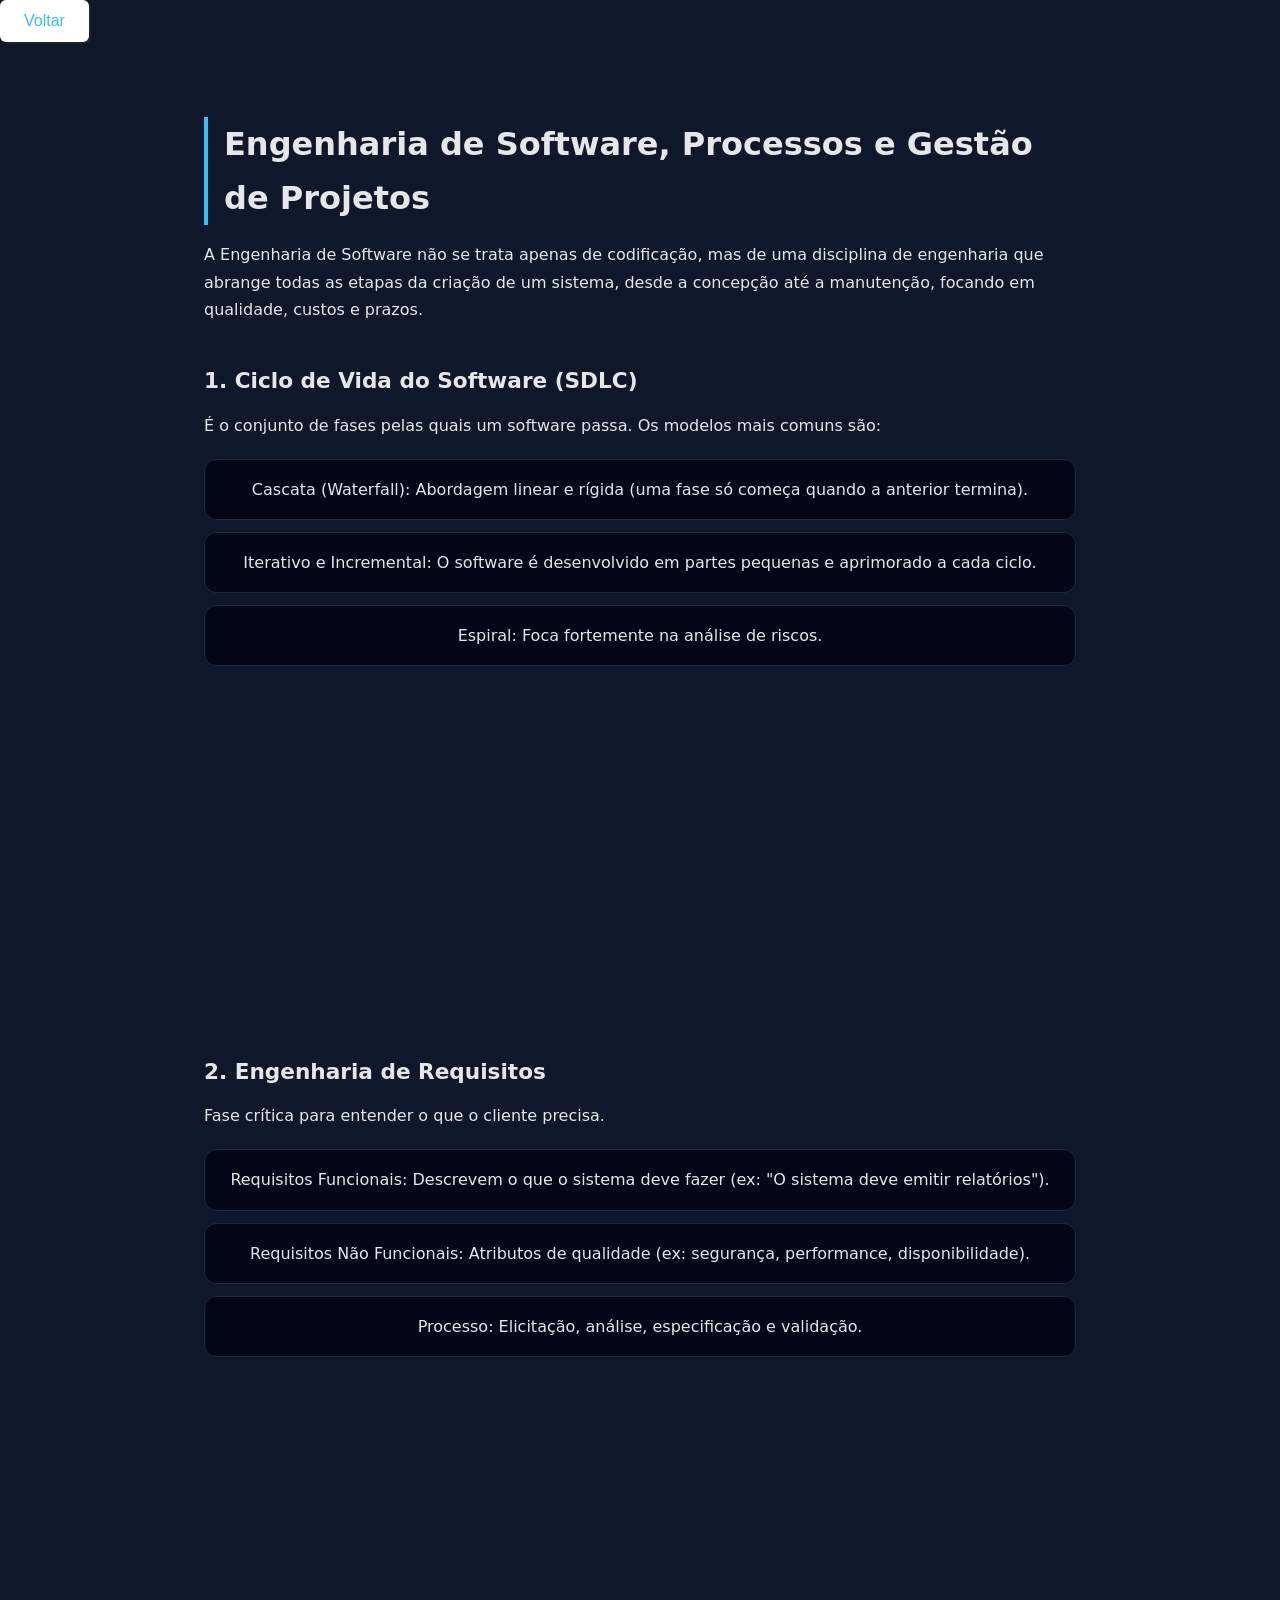
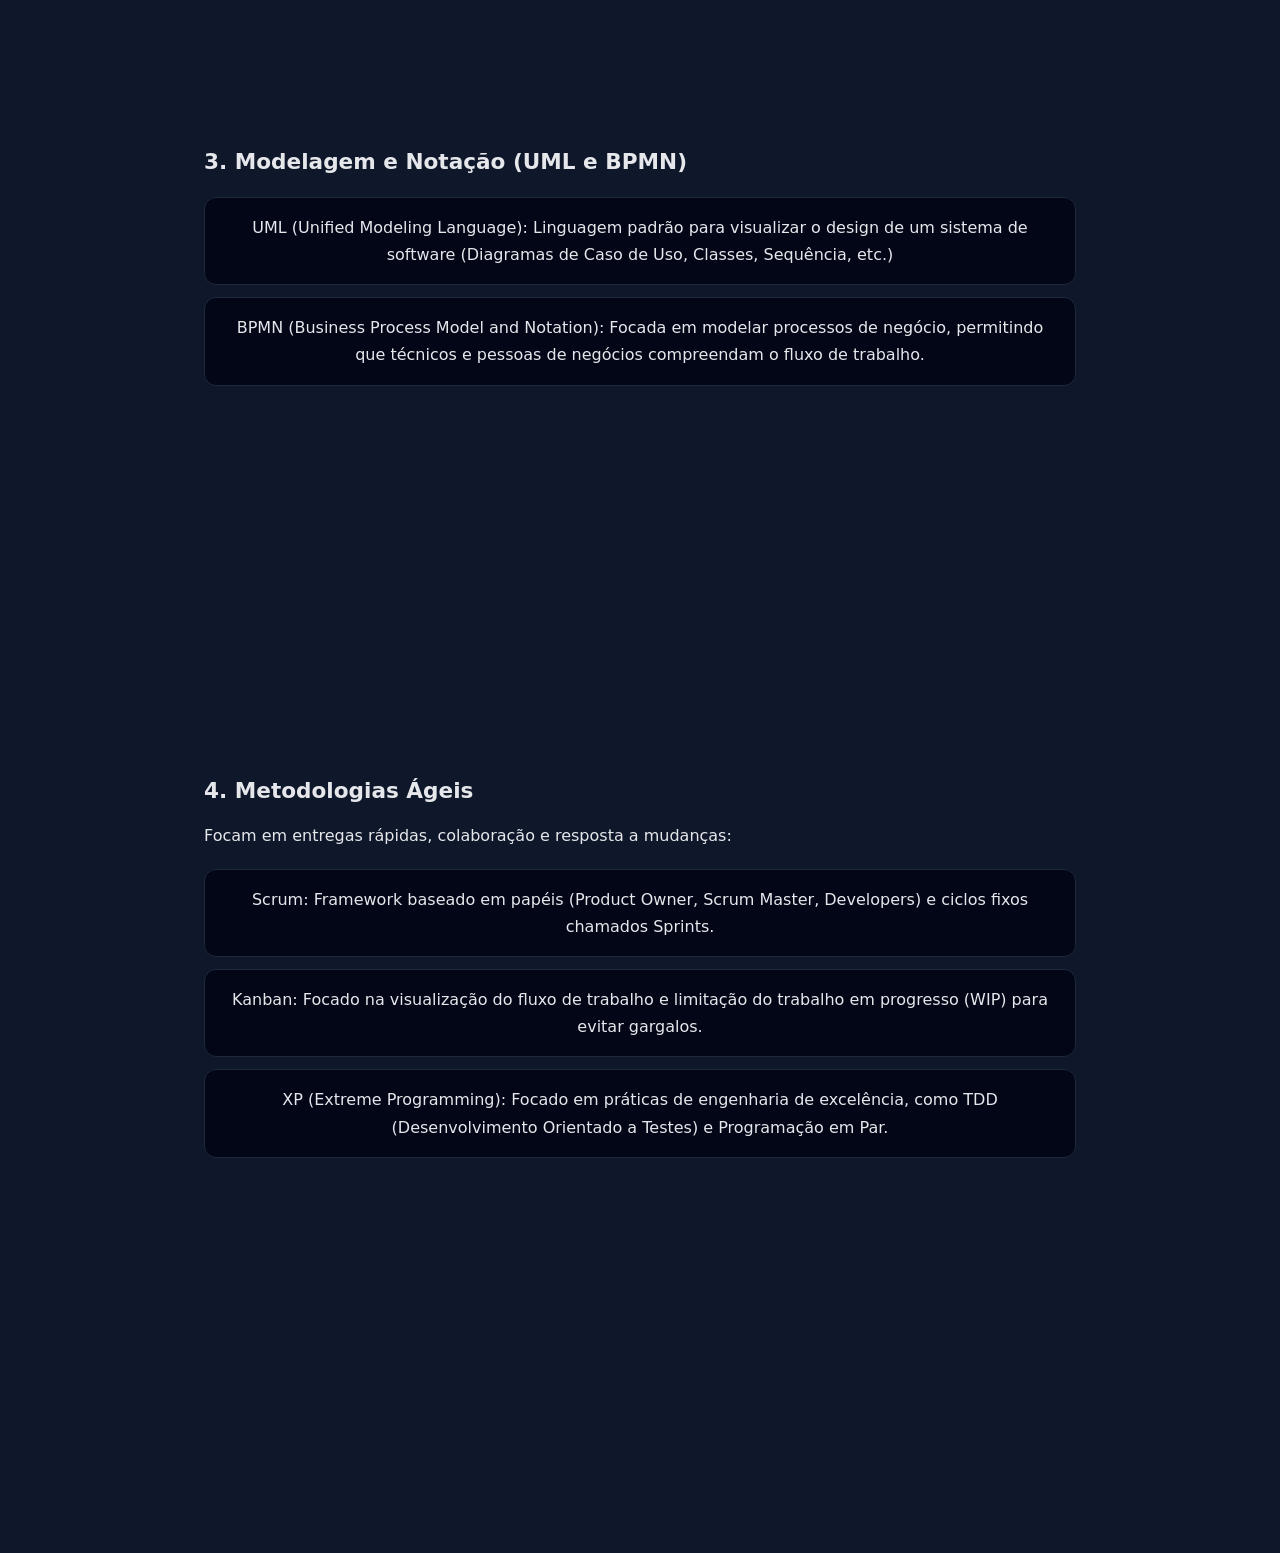
<file: screens/software.html>
<!DOCTYPE html>
<html lang="pt-br" >
  <head>
    <meta charset="UTF-8" />
    <meta name="viewport" content="width=device-width, initial-scale=1.0" />
    <title>Software</title>
    <link rel="stylesheet" href="../style.css" />
  </head>
  <body>
    <button><a href="../index.html">Voltar</a></button>

    <section>
      <h2>Engenharia de Software, Processos e Gestão de Projetos</h2>
      <article>
        <p>
          A Engenharia de Software não se trata apenas de codificação, mas de
          uma disciplina de engenharia que abrange todas as etapas da criação de
          um sistema, desde a concepção até a manutenção, focando em qualidade,
          custos e prazos.
        </p>

        <!-- CICLO DE VIDA DE UM SOFTWARE -->

        <h3>1. Ciclo de Vida do Software (SDLC)</h3>
        <p>
          É o conjunto de fases pelas quais um software passa. Os modelos mais
          comuns são:
        </p>
        <ul>
          <li>
            Cascata (Waterfall): Abordagem linear e rígida (uma fase só começa
            quando a anterior termina).
          </li>
          <li>
            Iterativo e Incremental: O software é desenvolvido em partes
            pequenas e aprimorado a cada ciclo.
          </li>
          <li>Espiral: Foca fortemente na análise de riscos.</li>
        </ul>

        <iframe
          width="560"
          height="315"
          src="https://www.youtube.com/embed/luCQslwi8pE?si=B8w9rVomcYNY-SCa"
          title="YouTube video player"
          frameborder="0"
          allow="accelerometer; autoplay; clipboard-write; encrypted-media; gyroscope; picture-in-picture; web-share"
          referrerpolicy="strict-origin-when-cross-origin"
          allowfullscreen
        ></iframe>

        <!-- Engenharia de Requisitos -->

        <h3>2. Engenharia de Requisitos</h3>
        <p>Fase crítica para entender o que o cliente precisa.</p>
        <ul>
          <li>
            Requisitos Funcionais: Descrevem o que o sistema deve fazer (ex: "O
            sistema deve emitir relatórios").
          </li>
          <li>
            Requisitos Não Funcionais: Atributos de qualidade (ex: segurança,
            performance, disponibilidade).
          </li>
          <li>Processo: Elicitação, análise, especificação e validação.</li>
        </ul>

        <iframe
          width="560"
          height="315"
          src="https://www.youtube.com/embed/YLd6AWKVyas?si=4H6MjQoB3UeJYJLR&amp;start=8"
          title="YouTube video player"
          frameborder="0"
          allow="accelerometer; autoplay; clipboard-write; encrypted-media; gyroscope; picture-in-picture; web-share"
          referrerpolicy="strict-origin-when-cross-origin"
          allowfullscreen
        ></iframe>

        <!-- Modelagem e Notação (UML e BPMN) -->

        <h3>3. Modelagem e Notação (UML e BPMN)</h3>
        <ul>
          <li>
            UML (Unified Modeling Language): Linguagem padrão para visualizar o
            design de um sistema de software (Diagramas de Caso de Uso, Classes,
            Sequência, etc.)
          </li>
          <li>
            BPMN (Business Process Model and Notation): Focada em modelar
            processos de negócio, permitindo que técnicos e pessoas de negócios
            compreendam o fluxo de trabalho.
          </li>
        </ul>

        <iframe
          width="560"
          height="315"
          src="https://www.youtube.com/embed/mTnqpOrAkB8?si=mwK0WtsZJJnkHUej"
          title="YouTube video player"
          frameborder="0"
          allow="accelerometer; autoplay; clipboard-write; encrypted-media; gyroscope; picture-in-picture; web-share"
          referrerpolicy="strict-origin-when-cross-origin"
          allowfullscreen
        ></iframe>

        <!-- Metodologias Ágeis -->

        <h3>4. Metodologias Ágeis</h3>
        <p>Focam em entregas rápidas, colaboração e resposta a mudanças:</p>
        <ul>
          <li>
            Scrum: Framework baseado em papéis (Product Owner, Scrum Master,
            Developers) e ciclos fixos chamados Sprints.
          </li>
          <li>
            Kanban: Focado na visualização do fluxo de trabalho e limitação do
            trabalho em progresso (WIP) para evitar gargalos.
          </li>
          <li>
            XP (Extreme Programming): Focado em práticas de engenharia de
            excelência, como TDD (Desenvolvimento Orientado a Testes) e
            Programação em Par.
          </li>
        </ul>

        <iframe
          width="560"
          height="315"
          src="https://www.youtube.com/embed/QI90LBuFiL4?si=T6yM5pTikBMi9z3v&amp;start=2"
          title="YouTube video player"
          frameborder="0"
          allow="accelerometer; autoplay; clipboard-write; encrypted-media; gyroscope; picture-in-picture; web-share"
          referrerpolicy="strict-origin-when-cross-origin"
          allowfullscreen
        ></iframe>
      </article>
    </section>
  </body>
</html>
</file>
<file: style.css>
/* ================================ RESET E BASE ================================ */
:root {
  --bg-color: #0f172a;
  --text-color: #e5e7eb;
  --card-bg: #020617;
  --border-color: #1e293b;
  --accent: #38bdf8;
}

[data-theme="dark"] {
  --bg-color: #ffffff;
  --text-color: #222222;
  --card-bg: #f1f5f9;
  --border-color: #cbd5e1;
  --accent: #38bdf8;
}

.toggle-theme {
  position: fixed;
  top: 20px;
  right: 20px;
  width: 44px;
  height: 44px;
  border-radius: 50%;
  border: none;
  cursor: pointer;
  background-color: var(--accent);
  color: #020617;
  font-size: 18px;
  display: flex;
  align-items: center;
  justify-content: center;
  box-shadow: 0 4px 10px rgba(0, 0, 0, 0.3);
  z-index: 1000;
}

*,
*::before,
*::after {
  box-sizing: border-box;
}

html {
  font-size: 16px;
  scroll-behavior: smooth;
}

#fazer-resumo {
  display: block;
  margin: 1.5rem auto;
  padding: 12px 28px;
  background-color: 020617;
  color: var(--bg-color);
  border: none;
  border-radius: 8px;
  cursor: pointer;
  font-size: 16px;
  font-weight: 600;
  transition: background-color 0.3s ease, color 0.3s ease, transform 0.2s ease;
}

#fazer-resumo:hover {
  background-color: var(--text-color);
  color: var(--bg-color);
  transform: translateY(-2px);
}

body {
  font-family: system-ui, -apple-system, BlinkMacSystemFont, "Segoe UI", Roboto,
    Oxygen, Ubuntu, Cantarell, "Helvetica Neue", Arial, sans-serif;
  margin: 0;
  background-color: var(--bg-color); /* ✔ corrigido */
  color: var(--text-color); /* ✔ corrigido */
  line-height: 1.7;
  transition: background-color 0.3s ease, color 0.3s ease;
}

/* ================================
   LAYOUT PRINCIPAL
================================ */

section {
  max-width: 920px;
  margin: 0 auto;
  padding: 3rem 1.5rem;
  opacity: 0;
  animation: contentEnter 1.2s ease forwards;
}

header {
  animation: contentEnter 1.3s ease forwards;
}

nav {
  width: 50%;
  margin: auto;
}

button {
  background-color: white;
  color: black;
  padding: 12px 24px;
  border: none;
  border-radius: 6px;
  cursor: pointer;
  font-size: 16px;
  transition: background-color 0.3s ease;
  box-shadow: 2px 2px rgba(49, 47, 47, 0.427);
}

button:hover {
  background-color: #38bdf8;
  color: white;
  font-weight: bold;
}

/* ================================
   TÍTULOS
================================ */

h1 {
  text-align: center;
}

h2 {
  font-size: 2rem;
  margin-bottom: 1rem;
  color: var(--text-color); /* ✔ corrigido */
  border-left: 4px solid var(--accent);
  padding-left: 1rem;
}

h3 {
  font-size: 1.35rem;
  margin-top: 2.5rem;
  margin-bottom: 0.75rem;
  color: var(--text-color); /* ✔ corrigido */
}

/* ================================
   TEXTO
================================ */

p {
  margin: 0.5rem 0 1.25rem;
  color: var(--text-color); /* ✔ corrigido */
}

#prg-principal {
  text-align: center;
}

img {
  height: 500px;
  width: 500px;
}

/* ================================
   LISTAS
================================ */

a {
  text-decoration: none;
  color: var(--accent);
}

a:hover {
  font-weight: bold;
  color: white;
}

ul {
  list-style: none;
  padding-left: 0;
  margin-bottom: 1.5rem;
  text-align: center;
}

li {
  background-color: var(--card-bg); /* ✔ corrigido */
  border: 1px solid var(--border-color); /* ✔ corrigido */
  border-radius: 0.75rem;
  padding: 1rem 1.25rem;
  margin-bottom: 0.75rem;
  transition: background-color 0.2s ease, transform 0.2s ease;
}

li:hover {
  background-color: var(--card-bg);
  transform: translateY(-2px);
}

/* Destaque para termos importantes */
strong {
  color: var(--accent);
  font-weight: 600;
}

em {
  color: var(--accent);
}

/* ================================
   FOCO EM LEITURA
================================ */

section > p:first-of-type {
  font-size: 1.05rem;
  color: var(--text-color); /* ✔ corrigido */
}

/* ================================
   RESPONSIVIDADE
================================ */

@media (max-width: 768px) {
  section {
    padding: 2.25rem 1.25rem;
  }

  h2 {
    font-size: 1.7rem;
  }

  h3 {
    font-size: 1.2rem;
  }
}

@media (max-width: 480px) {
  html {
    font-size: 15px;
  }

  section {
    padding: 2rem 1rem;
  }

  li {
    padding: 0.9rem 1rem;
  }
}

/* ================================
   ACESSIBILIDADE
================================ */

:focus-visible {
  outline: 2px solid var(--accent);
  outline-offset: 2px;
}

@keyframes contentEnter {
  from {
    opacity: 0;
    transform: translateY(16px);
  }
  to {
    opacity: 1;
    transform: translateY(0);
  }
}

/* ================================
   IMPRESSÃO (ESTUDO OFFLINE)
================================ */

@media print {
  body {
    background: #ffffff;
    color: #000000;
  }

  section {
    max-width: 100%;
    padding: 0;
  }

  li {
    border: 1px solid #000;
    background: #fff;
  }
}
</file>
